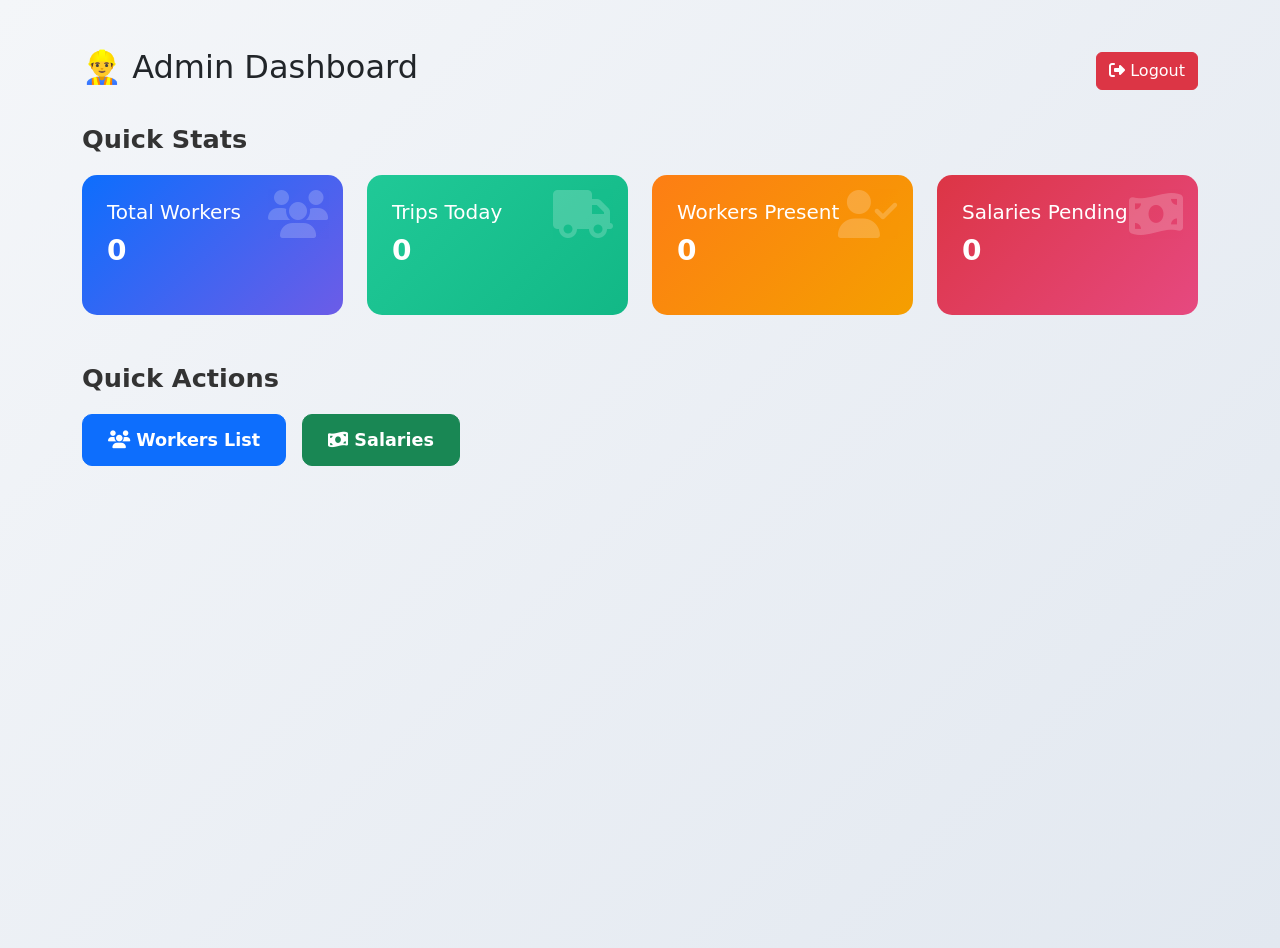
<file: src/main/resources/templates/admin-dashboard.html>
<!DOCTYPE html>
<html xmlns:th="http://www.thymeleaf.org">
<head>
    <title>Admin Dashboard</title>
    <link href="https://cdn.jsdelivr.net/npm/bootstrap@5.3.2/dist/css/bootstrap.min.css" rel="stylesheet">
    <link href="https://cdnjs.cloudflare.com/ajax/libs/font-awesome/6.4.2/css/all.min.css" rel="stylesheet">
    <style>
        body { 
            background: linear-gradient(135deg, #f4f6f9, #e2e8f0);
            min-height: 100vh; 
        }
        .dashboard-header {
            display: flex;
            justify-content: space-between;
            align-items: center;
            margin-bottom: 30px;
        }
        .card-summary {
            border-radius: 15px;
            padding: 25px;
            color: #fff;
            position: relative;
            overflow: hidden;
            min-height: 140px;
            transition: transform 0.3s, box-shadow 0.3s;
        }
        .card-summary:hover {
            transform: translateY(-7px);
            box-shadow: 0 15px 30px rgba(0,0,0,0.2);
        }
        .card-summary h3 { font-weight: 700; margin-top: 10px; }
        .card-summary i {
            position: absolute;
            top: 15px;
            right: 15px;
            font-size: 3rem;
            opacity: 0.2;
        }
        .bg-workers { background: linear-gradient(135deg, #0d6efd, #6c5ce7); }
        .bg-trips { background: linear-gradient(135deg, #20c997, #12b886); }
        .bg-present { background: linear-gradient(135deg, #fd7e14, #f59f00); }
        .bg-salaries { background: linear-gradient(135deg, #dc3545, #e64980); }

        .action-buttons a {
            font-size: 1.1rem;
            font-weight: 600;
            padding: 12px 25px;
            border-radius: 10px;
            transition: transform 0.2s, box-shadow 0.2s;
        }
        .action-buttons a:hover {
            transform: translateY(-3px);
            box-shadow: 0 8px 20px rgba(0,0,0,0.2);
            text-decoration: none;
        }
        .section-title {
            font-weight: 700;
            margin-bottom: 20px;
            font-size: 1.6rem;
            color: #333;
        }
    </style>
</head>
<body class="container mt-5">

<!-- Header -->
<div class="dashboard-header">
    <h2>👷‍♂️ Admin Dashboard</h2>
    <a href="/logout" class="btn btn-danger"><i class="fa fa-sign-out-alt"></i> Logout</a>
</div>

<!-- Dashboard Cards -->
<h4 class="section-title">Quick Stats</h4>
<div class="row g-4">
    <div class="col-sm-6 col-md-3">
        <div class="card-summary bg-workers">
            <i class="fa fa-users"></i>
            <h5>Total Workers</h5>
            <h3 th:text="${totalWorkers}">0</h3>
        </div>
    </div>
    <div class="col-sm-6 col-md-3">
        <div class="card-summary bg-trips">
            <i class="fa fa-truck"></i>
            <h5>Trips Today</h5>
            <h3 th:text="${totalTripsToday}">0</h3>
        </div>
    </div>
    <div class="col-sm-6 col-md-3">
        <div class="card-summary bg-present">
            <i class="fa fa-user-check"></i>
            <h5>Workers Present</h5>
            <h3 th:text="${workersPresentToday}">0</h3>
        </div>
    </div>
    <div class="col-sm-6 col-md-3">
        <div class="card-summary bg-salaries">
            <i class="fa fa-money-bill-wave"></i>
            <h5>Salaries Pending</h5>
            <h3 th:text="${totalSalariesPending}">0</h3>
        </div>
    </div>
</div>

<!-- Quick Action Buttons -->
<h4 class="section-title mt-5">Quick Actions</h4>
<div class="action-buttons d-flex flex-wrap gap-3">
    <a href="/admin/workers" class="btn btn-primary">
        <i class="fa fa-users"></i> Workers List
    </a>
    <a href="/admin/salaries" class="btn btn-success">
        <i class="fa fa-money-bill-wave"></i> Salaries
    </a>
   
</div>

</body>
</html>
</file>
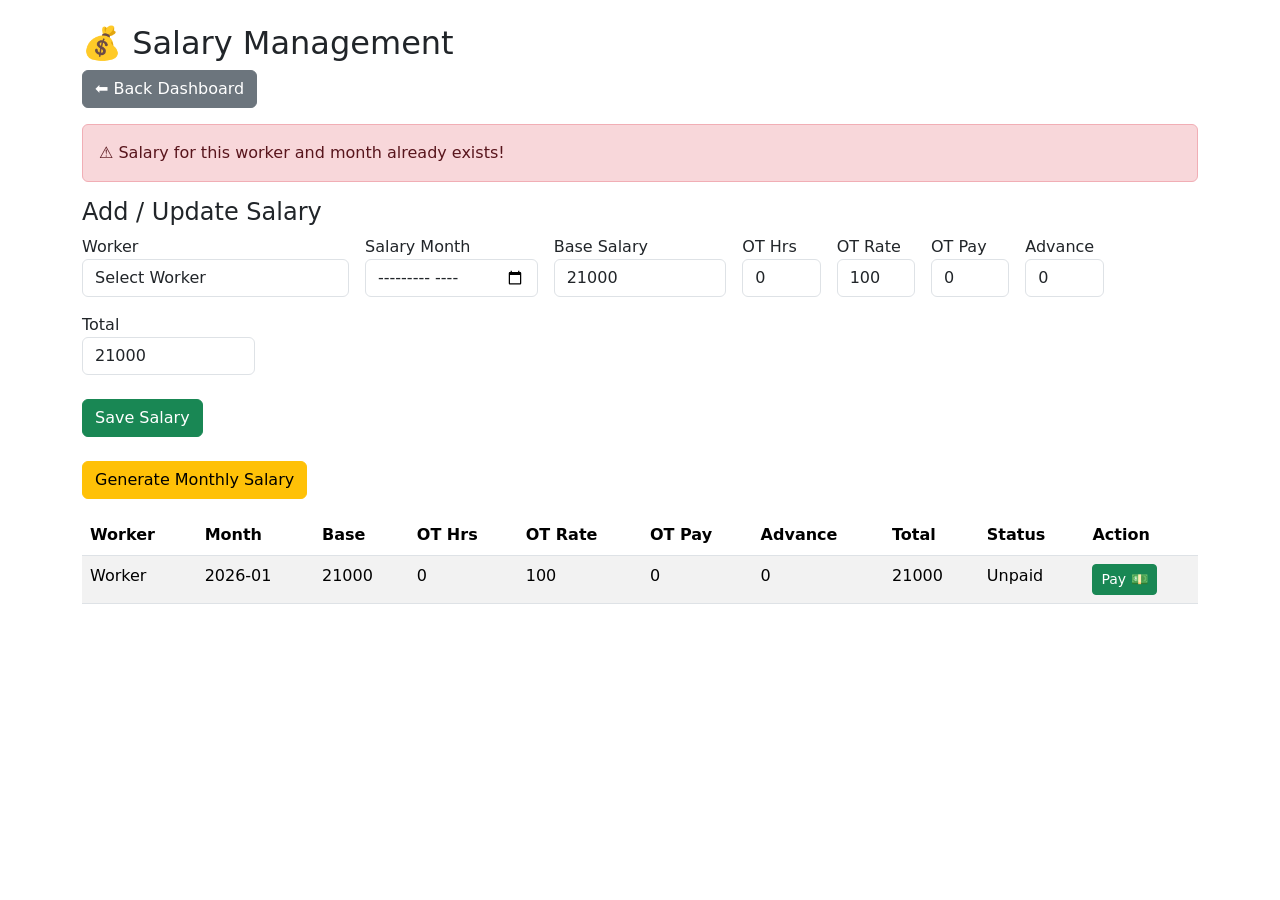
<file: src/main/resources/templates/admin-salaries.html>
<!DOCTYPE html>
<html xmlns:th="http://www.thymeleaf.org">
<head>
    <title>Admin - Salaries</title>
    <link href="https://cdn.jsdelivr.net/npm/bootstrap@5.3.2/dist/css/bootstrap.min.css" rel="stylesheet">
    <script src="https://sdk.cashfree.com/js/v1/cashfree.pg.js"></script>
    
</head>
<body class="container mt-4">

<h2>💰 Salary Management</h2>
<a href="/admin/dashboard" class="btn btn-secondary mb-3">⬅ Back Dashboard</a>

<!-- ================= ERROR MESSAGE ================= -->
<div th:if="${param.error == 'exists'}" class="alert alert-danger">
    ⚠️ Salary for this worker and month already exists!
</div>

<!-- ================= ADD / UPDATE SALARY ================= -->
<h4>Add / Update Salary</h4>
<form th:action="@{/admin/salary/create}" method="post" class="row g-3 mb-4">

    <div class="col-md-3">
        <label>Worker</label>
        <select name="workerId" id="workerSelect" class="form-control" required>
            <option value="" disabled selected>Select Worker</option>
            <option th:each="w : ${workers}"
                    th:value="${w.workerId}"
                    th:text="${w.workerName}">
            </option>
        </select>
    </div>

    <div class="col-md-2">
        <label>Salary Month</label>
        <input type="month" name="salaryMonth" id="salaryMonth" class="form-control" required
               th:value="${currentMonth}" >
    </div>

    <div class="col-md-2">
        <label>Base Salary</label>
        <input type="number" name="baseSalary" id="baseSalary" class="form-control"
               value="21000" readonly>
    </div>

    <div class="col-md-1">
        <label>OT Hrs</label>
        <input type="number" step="0.5" name="overtimeHours" id="otHours" class="form-control" value="0">
    </div>

    <div class="col-md-1">
        <label>OT Rate</label>
        <input type="number" name="overtimeRate" id="otRate" class="form-control" value="100" readonly>
    </div>

    <div class="col-md-1">
        <label>OT Pay</label>
        <input type="number" id="otPay" class="form-control" value="0" readonly>
    </div>

    <div class="col-md-1">
        <label>Advance</label>
        <input type="number" step="0.01" name="advance" id="advance" class="form-control" value="0">
    </div>

    <div class="col-md-2">
        <label>Total</label>
        <input type="number" id="totalAmount" class="form-control" value="21000" readonly>
    </div>

    <div class="col-md-12">
        <button type="submit" class="btn btn-success mt-2">Save Salary</button>
    </div>
</form>

<!-- ================= GENERATE MONTHLY ================= -->
<form th:action="@{/admin/salary/generate-monthly}" method="post" class="mb-3">
    <button class="btn btn-warning">Generate Monthly Salary</button>
</form>

<!-- ================= SALARY TABLE ================= -->
<table class="table table-striped">
    <thead>
    <tr>
        <th>Worker</th>
        <th>Month</th>
        <th>Base</th>
        <th>OT Hrs</th>
        <th>OT Rate</th>
        <th>OT Pay</th>
        <th>Advance</th>
        <th>Total</th>
        <th>Status</th>
        <th>Action</th>
    </tr>
    </thead>
    <tbody>
    <tr th:each="salary : ${allSalaries}">
        <td th:text="${workerNameById[salary.workerId]}">Worker</td>
        <td th:text="${salary.salaryMonth}">2026-01</td>
        <td th:text="${salary.baseSalary}">21000</td>
        <td th:text="${salary.overtimeHours}">0</td>
        <td th:text="${salary.overtimeRate}">100</td>
        <td th:text="${salary.overtimePay}">0</td>
        <td th:text="${salary.advance}">0</td>
        <td th:text="${salary.amount}">21000</td>
        <td th:text="${salary.status}">Unpaid</td>
        <td>
            <form th:if="${salary.status == 'Unpaid'}"
                  th:action="@{'/admin/salary/pay/' + ${salary.salaryId}}"
                  method="post">
                <button class="btn btn-success btn-sm">Pay 💵</button>
            </form>
        </td>
    </tr>
    </tbody>
</table>

<!-- ================= JS ================= -->
<script>
    const workerSelect = document.getElementById("workerSelect");
    const salaryMonthInput = document.getElementById("salaryMonth");
    const otHoursInput = document.getElementById("otHours");
    const otRateInput = document.getElementById("otRate");
    const otPayInput = document.getElementById("otPay");
    const advanceInput = document.getElementById("advance");
    const totalInput = document.getElementById("totalAmount");
    const baseSalaryInput = document.getElementById("baseSalary");

    let currentOtPay = 0;

    function calculateTotal() {
        const baseSalary = parseFloat(baseSalaryInput.value) || 0;
        const advance = parseFloat(advanceInput.value) || 0;
        totalInput.value = baseSalary + currentOtPay - advance;
    }

    // Update OT Pay
    otHoursInput.addEventListener("input", () => {
        const otHours = parseFloat(otHoursInput.value) || 0;
        const otRate = parseFloat(otRateInput.value) || 0;
        currentOtPay = otHours * otRate;
        otPayInput.value = currentOtPay;
        calculateTotal();
    });

    // Update total when Advance changes
    advanceInput.addEventListener("input", calculateTotal);

    // Auto-fill existing salary on worker/month change
    async function fetchSalary(workerId, month) {
        if (!workerId || !month) return;

        // Fetch salary from backend API
        const url = `/admin/salary/fetch?workerId=${workerId}&salaryMonth=${month}`;
        const response = await fetch(url);
        if (response.ok) {
            const data = await response.json();
            otHoursInput.value = data.overtimeHours || 0;
            otRateInput.value = data.overtimeRate || 100;
            otPayInput.value = data.overtimePay || 0;
            currentOtPay = data.overtimePay || 0;
            advanceInput.value = data.advance || 0;
            calculateTotal();
        }
    }

    workerSelect.addEventListener("change", () => {
        fetchSalary(workerSelect.value, salaryMonthInput.value);
    });

    salaryMonthInput.addEventListener("change", () => {
        fetchSalary(workerSelect.value, salaryMonthInput.value);
    });

    // Initial calculation
    calculateTotal();
</script>

</body>
</html>
</file>
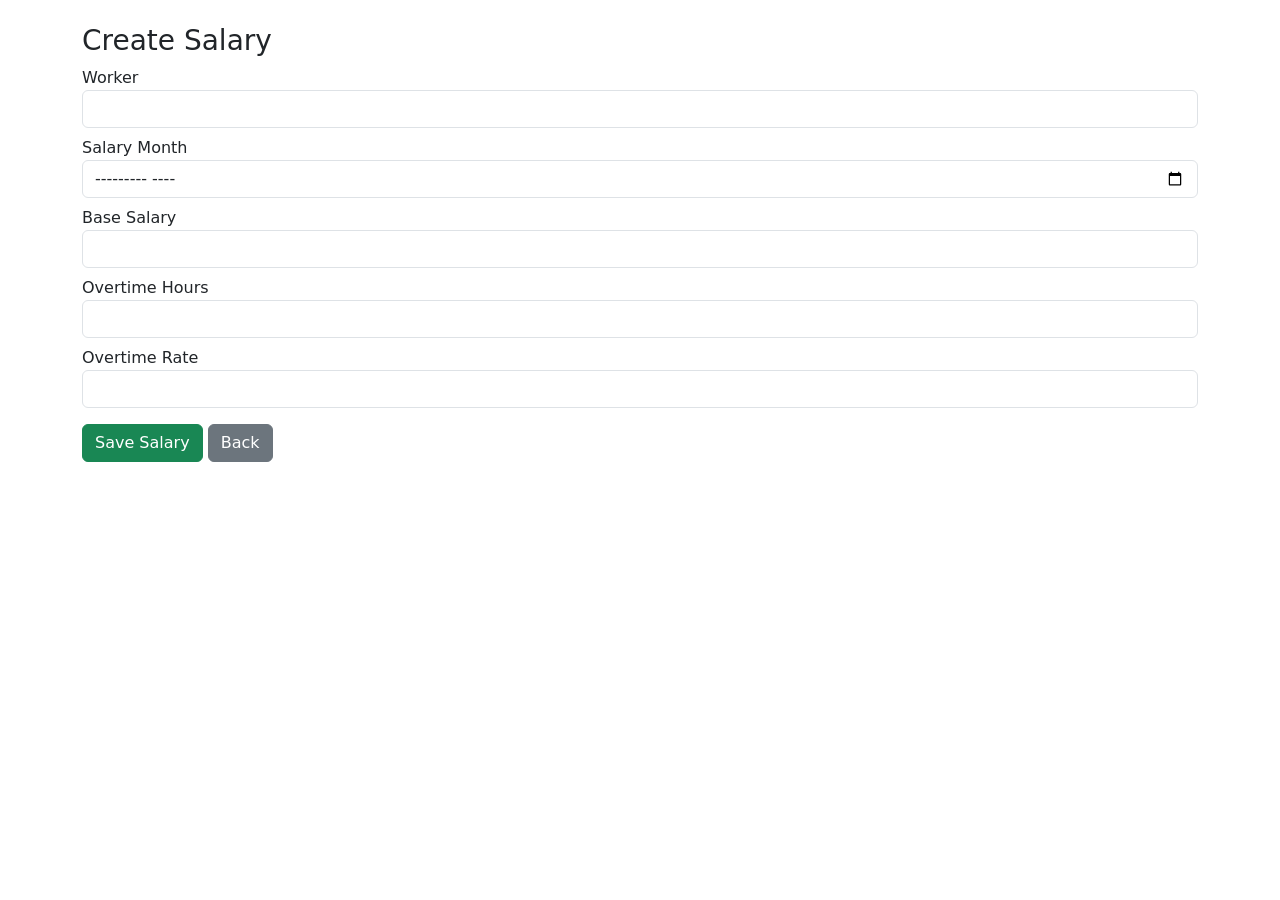
<file: src/main/resources/templates/admin-salary-create.html>
<!DOCTYPE html>
<html xmlns:th="http://www.thymeleaf.org">
<head>
    <title>Create Salary</title>
    <link href="https://cdn.jsdelivr.net/npm/bootstrap@5.3.2/dist/css/bootstrap.min.css" rel="stylesheet">
</head>
<body class="container mt-4">

<h3>Create Salary</h3>

<form th:action="@{/admin/salary/create}" method="post">

    <label>Worker</label>
    <select name="workerId" class="form-control mb-2" required>
        <option th:each="w : ${workers}" th:value="${w.workerId}"
                th:text="${w.workerName}"></option>
    </select>

    <label>Salary Month</label>
    <input type="month" name="salaryMonth" class="form-control mb-2" required>

    <label>Base Salary</label>
    <input type="number" name="baseSalary" class="form-control mb-2" required>

    <label>Overtime Hours</label>
    <input type="number" step="0.5" name="overtimeHours" class="form-control mb-2">

    <label>Overtime Rate</label>
    <input type="number" step="0.5" name="overtimeRate" class="form-control mb-3">

    <button type="submit" class="btn btn-success">Save Salary</button>
    <a href="/admin/salaries" class="btn btn-secondary">Back</a>

</form>

</body>
</html>
</file>
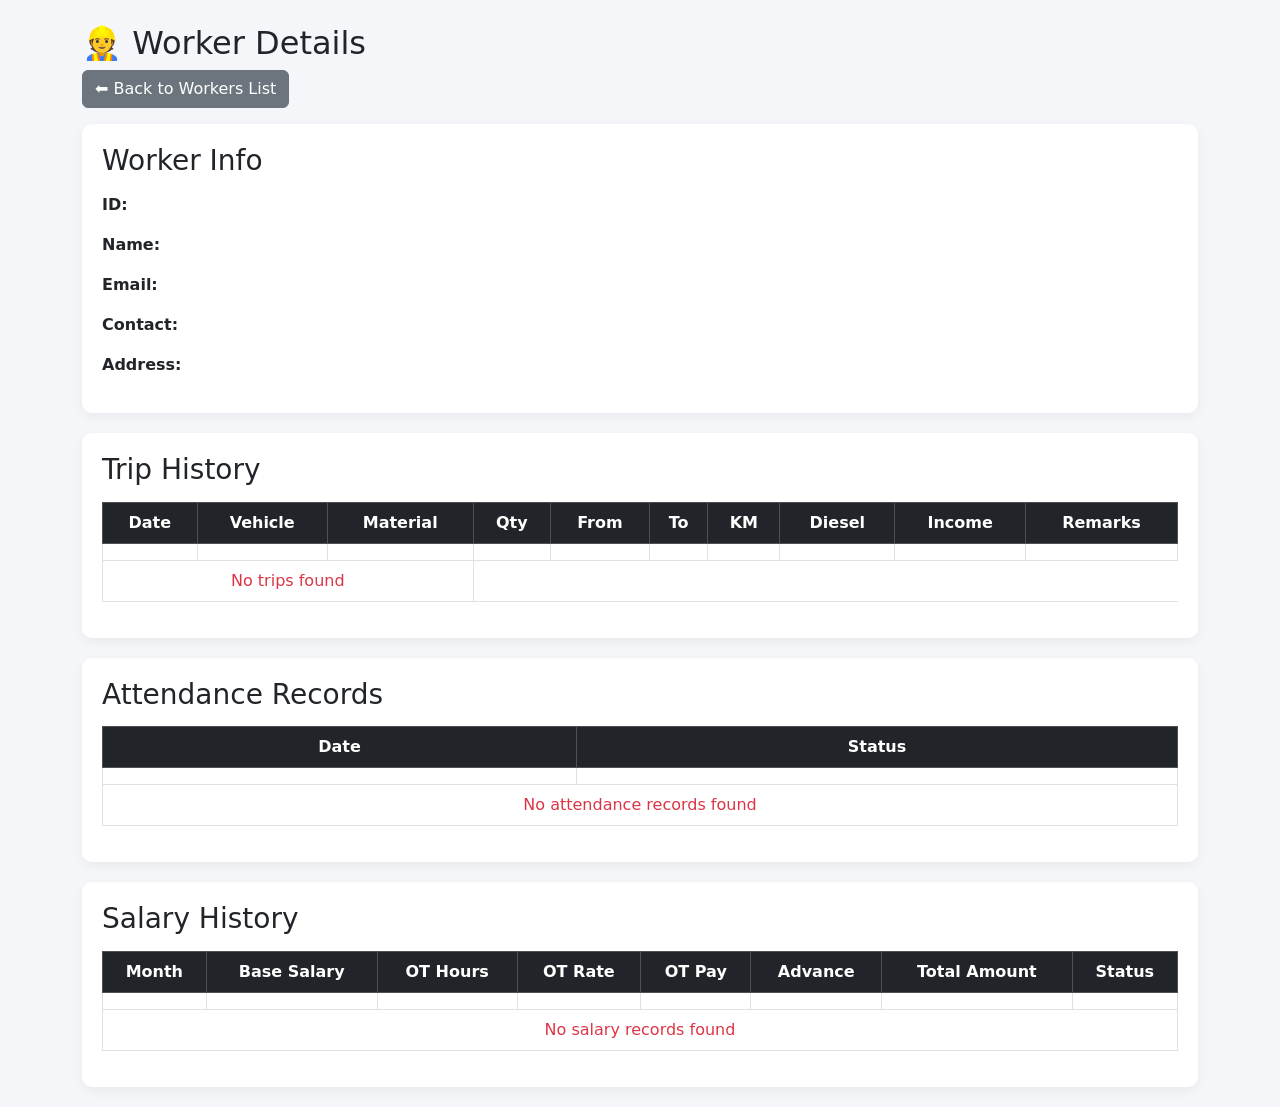
<file: src/main/resources/templates/admin-worker-details.html>
<!DOCTYPE html>
<html xmlns:th="http://www.thymeleaf.org">
<head>
    <title>Worker Details</title>
    <link href="https://cdn.jsdelivr.net/npm/bootstrap@5.3.2/dist/css/bootstrap.min.css" rel="stylesheet">
    <style>
        body { background-color: #f4f6f9; }
        .section { background-color: #fff; padding: 20px; border-radius: 10px; margin-bottom: 20px; box-shadow: 0 4px 12px rgba(0,0,0,0.05); }
        h3 { margin-bottom: 15px; }
        .badge-status { font-size: 0.85rem; padding: 0.4em 0.7em; }
    </style>
</head>
<body class="container mt-4">

<h2>👷 Worker Details</h2>
<a href="/admin/workers" class="btn btn-secondary mb-3">⬅ Back to Workers List</a>

<!-- ================= WORKER INFO ================= -->
<div class="section">
    <h3>Worker Info</h3>
    <p><strong>ID:</strong> <span th:text="${worker.workerId}"></span></p>
    <p><strong>Name:</strong> <span th:text="${worker.workerName}"></span></p>
    <p><strong>Email:</strong> <span th:text="${worker.workerEmail} ?: 'N/A'"></span></p>
    <p><strong>Contact:</strong> <span th:text="${worker.contact} ?: 'N/A'"></span></p>
    <p><strong>Address:</strong> <span th:text="${worker.address} ?: 'N/A'"></span></p>
</div>

<!-- ================= TRIP HISTORY ================= -->
<div class="section">
    <h3>Trip History</h3>
    <div class="table-responsive">
        <table class="table table-bordered text-center">
            <thead class="table-dark">
                <tr>
                    <th>Date</th>
                    <th>Vehicle</th>
                    <th>Material</th>
                    <th>Qty</th>
                    <th>From</th>
                    <th>To</th>
                    <th>KM</th>
                    <th>Diesel</th>
                    <th>Income</th>
                    <th>Remarks</th>
                   
                </tr>
            </thead>
            <tbody>
                <tr th:each="t : ${trips}">
                    <td th:text="${#temporals.format(t.tripDate, 'dd-MM-yyyy')}"></td>
                    <td th:text="${t.vehicleNo}"></td>
            <td th:text="${t.materialType}"></td>
            <td th:text="${t.materialQuantity}"></td>
            <td th:text="${t.fromLocation}"></td>
            <td th:text="${t.toLocation}"></td>
                    <td th:text="${t.distanceKm}"></td>
                    <td th:text="${t.dieselUsed}"></td>
                    <td th:text="${t.tripIncome}"></td>
                    <td th:text="${t.remarks}"></td>
                  
                </tr>
                <tr th:if="${#lists.isEmpty(trips)}">
                    <td colspan="3" class="text-center text-danger">No trips found</td>
                </tr>
            </tbody>
        </table>
    </div>
</div>

<!-- ================= ATTENDANCE RECORDS ================= -->
<div class="section">
    <h3>Attendance Records</h3>
    <div class="table-responsive">
        <table class="table table-bordered text-center">
            <thead class="table-dark">
            
                <tr>
                    <th>Date</th>
                    <th>Status</th>
                </tr>
            </thead>
            <tbody>
                <tr th:each="a : ${attendanceList}">
                    <td th:text="${#temporals.format(a.attendanceDate, 'dd-MM-yyyy')}"></td>
                    <td>
                        <span th:text="${a.status}"
                              th:classappend="${a.status == 'Present'} ? 'badge bg-success badge-status' : 'badge bg-danger badge-status'"></span>
                    </td>
                </tr>
                <tr th:if="${#lists.isEmpty(attendanceList)}">
                    <td colspan="2" class="text-center text-danger">No attendance records found</td>
                </tr>
            </tbody>
        </table>
    </div>
</div>

<!-- ================= SALARY HISTORY ================= -->
<div class="section">
    <h3>Salary History</h3>
    <div class="table-responsive">
        <table class="table table-bordered text-center">
            <thead class="table-dark">
                <tr>
                    <th>Month</th>
                    <th>Base Salary</th>
                    <th>OT Hours</th>
                    <th>OT Rate</th>
                    <th>OT Pay</th>
                    <th>Advance</th>
                    <th>Total Amount</th>
                    <th>Status</th>
                </tr>
            </thead>
            <tbody>
                <tr th:each="s : ${salaryList}">
                    <td th:text="${s.salaryMonth}"></td>
                    <td th:text="${s.baseSalary}"></td>
                    <td th:text="${s.overtimeHours}"></td>
                    <td th:text="${s.overtimeRate}"></td>
                    <td th:text="${s.overtimePay}"></td>
                    <td th:text="${s.advance}"></td>
                    <td th:text="${s.amount}"></td>
                    <td>
                        <span th:text="${s.status}" 
                              th:classappend="${s.status == 'Paid'} ? 'badge bg-success badge-status' : 'badge bg-warning badge-status'"></span>
                    </td>
                </tr>
                <tr th:if="${#lists.isEmpty(salaryList)}">
                    <td colspan="8" class="text-center text-danger">No salary records found</td>
                </tr>
            </tbody>
        </table>
    </div>
</div>

</body>
</html>
</file>
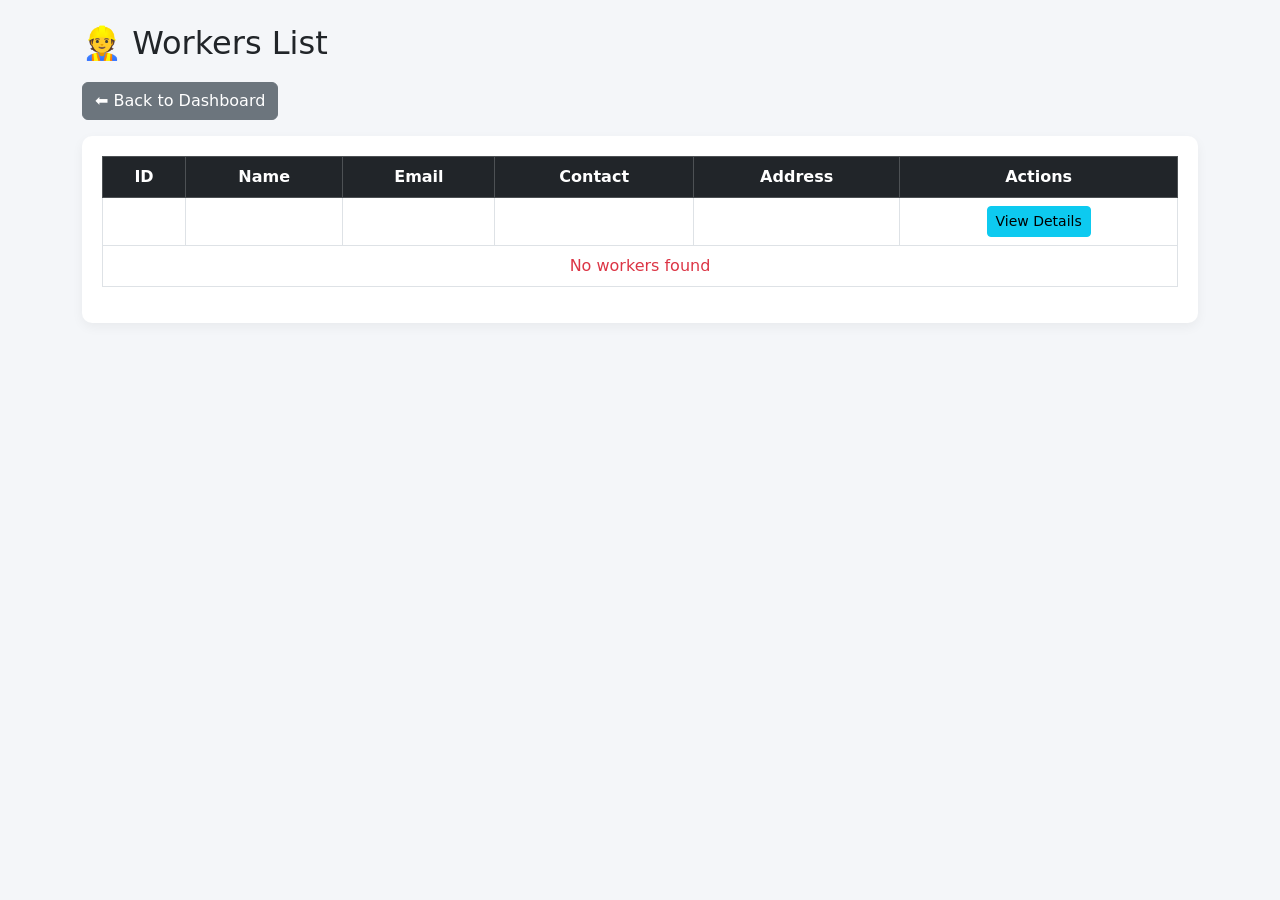
<file: src/main/resources/templates/admin-workers.html>
<!DOCTYPE html>
<html xmlns:th="http://www.thymeleaf.org">
<head>
    <title>Workers List</title>
    <link href="https://cdn.jsdelivr.net/npm/bootstrap@5.3.2/dist/css/bootstrap.min.css" rel="stylesheet">
    <style>
        body { background-color: #f4f6f9; }
        .table-container { background-color: #fff; padding: 20px; border-radius: 10px; box-shadow: 0 4px 12px rgba(0,0,0,0.05); }
        h2 { margin-bottom: 20px; }
    </style>
</head>
<body class="container mt-4">

<h2>👷 Workers List</h2>
<a href="/admin/admin-dashboard" class="btn btn-secondary mb-3">⬅ Back to Dashboard</a>

<div class="table-container">
    <table class="table table-bordered text-center">
        <thead class="table-dark">
            <tr>
                <th>ID</th>
                <th>Name</th>
                <th>Email</th>
                <th>Contact</th>
                <th>Address</th>
                <th>Actions</th>
            </tr>
        </thead>
        <tbody>
            <tr th:each="w : ${workers}">
                <td th:text="${w.workerId}"></td>
                <td th:text="${w.workerName}"></td>
                <td th:text="${w.workerEmail}"></td>
                <td th:text="${w.contact}"></td>
                <td th:text="${w.address}"></td>
                <td>
                    <a th:href="@{'/admin/worker/' + ${w.workerId}}" class="btn btn-info btn-sm">View Details</a>
                </td>
            </tr>
            <tr th:if="${#lists.isEmpty(workers)}">
                <td colspan="6" class="text-center text-danger">No workers found</td>
            </tr>
        </tbody>
    </table>
</div>

</body>
</html>
</file>
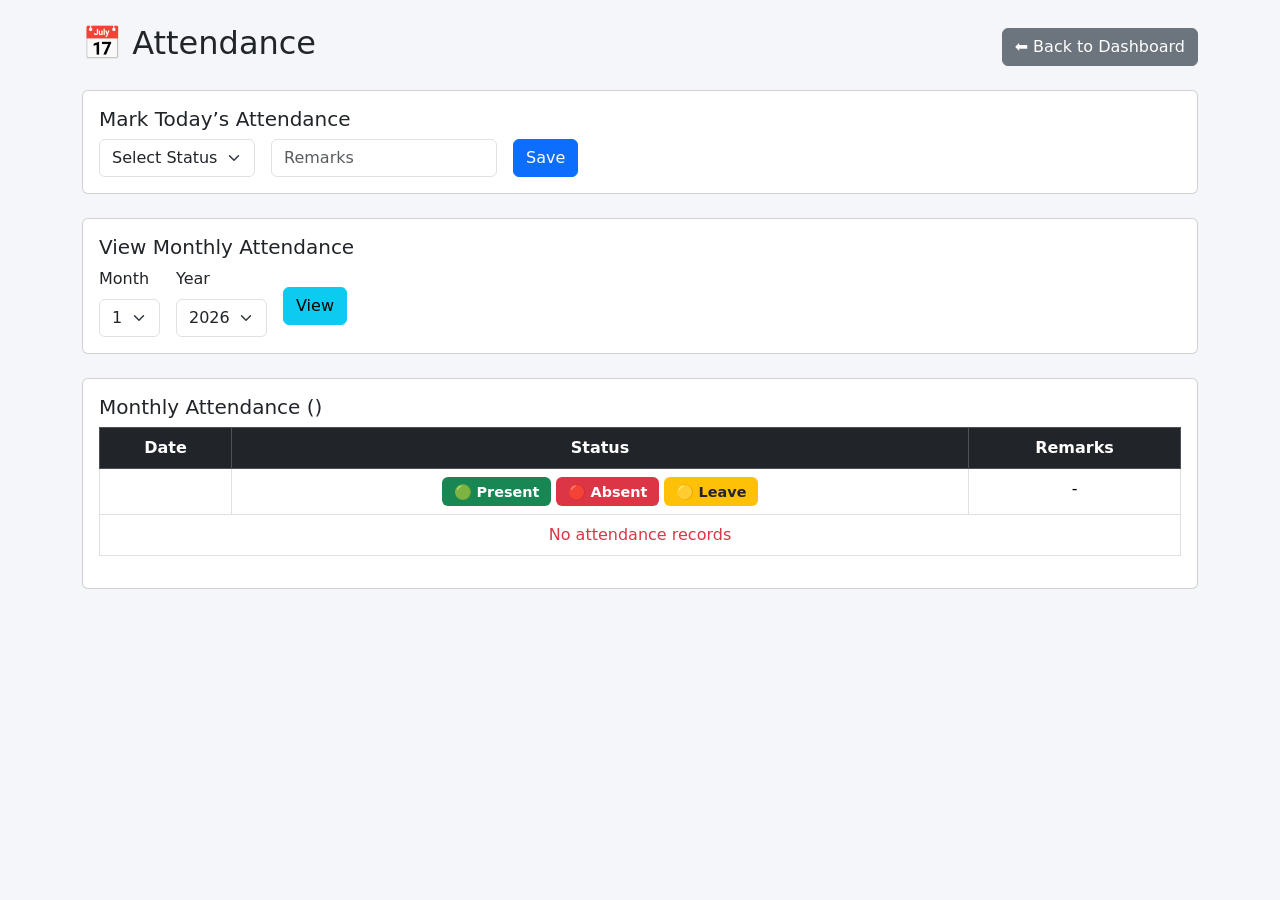
<file: src/main/resources/templates/attendance.html>
<!DOCTYPE html>
<html xmlns:th="http://www.thymeleaf.org">
<head>
    <title>Attendance</title>
    <link href="https://cdn.jsdelivr.net/npm/bootstrap@5.3.2/dist/css/bootstrap.min.css" rel="stylesheet">
    <style>
        body { background-color: #f4f6f9; }
        .badge-status { font-size: 0.9rem; padding: 0.5em 0.8em; }
        .attendance-header { display: flex; justify-content: space-between; align-items: center; margin-bottom: 20px; }
        .attendance-form { margin-bottom: 30px; }
        .month-selector { margin-bottom: 20px; }
    </style>
</head>
<body class="container mt-4">

<div class="attendance-header">
    <h2>📅 Attendance</h2>
    <a href="/worker/dashboard" class="btn btn-secondary">⬅ Back to Dashboard</a>
</div>

<!-- Mark Today’s Attendance -->
<div class="card attendance-form p-3 mb-4">
    <h5>Mark Today’s Attendance</h5>
    <form th:action="@{/worker/attendance/mark}" method="post" class="row g-3 align-items-center">
        <div class="col-auto">
            <select name="status" class="form-select" required>
                <option value="">Select Status</option>
                <option value="Present" th:selected="${todayAttendance != null && todayAttendance.status == 'Present'}">Present</option>
                <option value="Absent" th:selected="${todayAttendance != null && todayAttendance.status == 'Absent'}">Absent</option>
                <option value="Leave" th:selected="${todayAttendance != null && todayAttendance.status == 'Leave'}">Leave</option>
            </select>
        </div>
        <div class="col-auto">
            <input type="text" name="remarks" class="form-control" placeholder="Remarks"
                   th:value="${todayAttendance != null ? todayAttendance.remarks : ''}">
        </div>
        <div class="col-auto">
            <button type="submit" class="btn btn-primary">Save</button>
        </div>
    </form>
</div>

<!-- Month/Year Selector -->
<div class="card month-selector p-3 mb-4">
    <h5>View Monthly Attendance</h5>
    <form method="get" class="row g-3 align-items-center">
        <div class="col-auto">
            <label for="month" class="form-label">Month</label>
            <select name="month" id="month" class="form-select">
                <option th:each="m : ${#numbers.sequence(1,12)}"
                        th:value="${m}" th:text="${m}" th:selected="${m == month}">1</option>
            </select>
        </div>
        <div class="col-auto">
            <label for="year" class="form-label">Year</label>
            <select name="year" id="year" class="form-select">
                <option th:each="y : ${#numbers.sequence(2023, 2050)}"
                        th:value="${y}" th:text="${y}" th:selected="${y == year}">2026</option>
            </select>
        </div>
        <div class="col-auto mt-4">
            <button type="submit" class="btn btn-info">View</button>
        </div>
    </form>
</div>

<!-- Monthly Attendance Table -->
<div class="card p-3">
    <h5>Monthly Attendance (<span th:text="${month} + '/' + ${year}"></span>)</h5>
    <div class="table-responsive">
        <table class="table table-bordered text-center">
            <thead class="table-dark">
                <tr>
                    <th>Date</th>
                    <th>Status</th>
                    <th>Remarks</th>
                </tr>
            </thead>
            <tbody>
                <tr th:each="a : ${monthlyAttendance}">
                    <td th:text="${#temporals.format(a.attendanceDate, 'dd-MM-yyyy')}"></td>
                    <td>
                        <span th:switch="${a.status}">
                            <span th:case="'Present'" class="badge bg-success badge-status">🟢 Present</span>
                            <span th:case="'Absent'" class="badge bg-danger badge-status">🔴 Absent</span>
                            <span th:case="'Leave'" class="badge bg-warning text-dark badge-status">🟡 Leave</span>
                        </span>
                    </td>
                    <td th:text="${a.remarks}">-</td>
                </tr>
                <tr th:if="${#lists.isEmpty(monthlyAttendance)}">
                    <td colspan="3" class="text-center text-danger">No attendance records</td>
                </tr>
            </tbody>
        </table>
    </div>
</div>

</body>
</html>
</file>
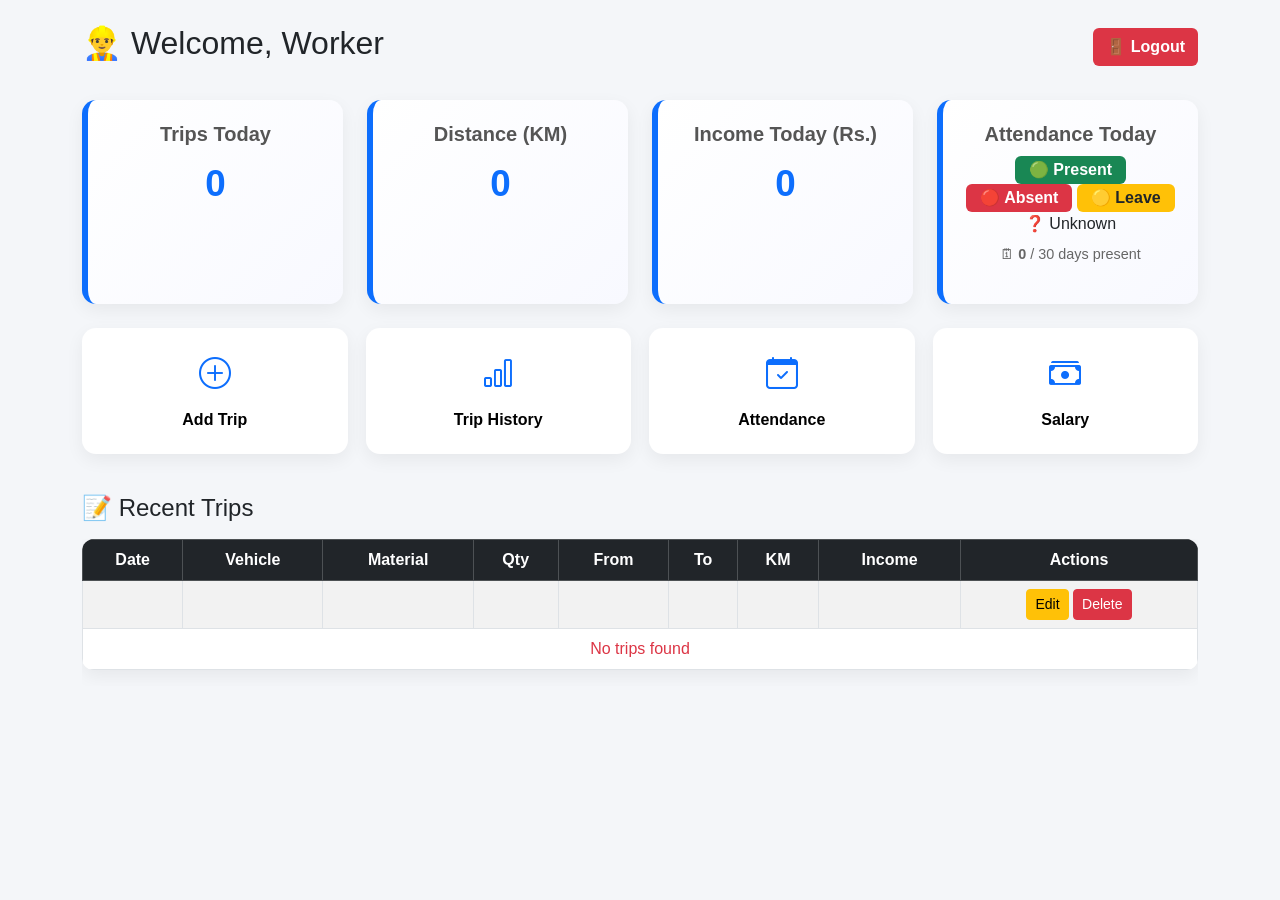
<file: src/main/resources/templates/dashboard.html>
<!DOCTYPE html>
<html xmlns:th="http://www.thymeleaf.org">
<head>
    <title>Worker Dashboard</title>

    <link href="https://cdn.jsdelivr.net/npm/bootstrap@5.3.2/dist/css/bootstrap.min.css" rel="stylesheet">
    <link rel="stylesheet" href="https://cdn.jsdelivr.net/npm/bootstrap-icons@1.11.1/font/bootstrap-icons.css">

    <style>
        body {
            background-color: #f4f6f9;
            font-family: 'Segoe UI', sans-serif;
        }

        /* Header */
        .dashboard-header {
            display: flex;
            justify-content: space-between;
            align-items: center;
            margin-bottom: 30px;
        }

        .btn-logout {
            background-color: #dc3545;
            color: #fff;
            font-weight: 600;
        }

        /* Summary cards */
        .card-summary {
            background: linear-gradient(135deg, #ffffff, #f8f9ff);
            border-left: 6px solid #0d6efd;
            box-shadow: 0 6px 18px rgba(0,0,0,0.06);
            transition: all 0.3s ease;
            border-radius: 14px;
            padding: 22px;
            text-align: center;
            height: 100%;
        }

        .card-summary:hover {
            transform: translateY(-6px);
            box-shadow: 0 14px 28px rgba(0,0,0,0.14);
        }

        .card-summary h5 {
            font-weight: 600;
            color: #555;
            margin-bottom: 10px;
        }

        .value {
            font-size: 2.3rem;
            font-weight: 800;
            color: #0d6efd;
        }

        .card-summary p {
            margin-top: 8px;
            font-size: 0.9rem;
            color: #666;
        }

        /* Quick menu */
        .quick-menu {
            display: grid;
            grid-template-columns: repeat(auto-fit, minmax(170px, 1fr));
            gap: 18px;
            margin-bottom: 40px;
        }

        .quick-menu a {
            background: #ffffff;
            border-radius: 14px;
            padding: 22px;
            text-decoration: none;
            box-shadow: 0 6px 18px rgba(0,0,0,0.06);
            display: flex;
            flex-direction: column;
            align-items: center;
            justify-content: center;
            font-weight: 700;
            color: #000;
            transition: all 0.25s ease;
        }

        .quick-menu a:hover {
            transform: translateY(-6px);
            box-shadow: 0 14px 30px rgba(0,0,0,0.15);
            color: #0d6efd;
        }

        .quick-menu i {
            font-size: 2rem;
            margin-bottom: 10px;
            color: #0d6efd;
        }

        /* Attendance badge */
        .badge-status {
            font-size: 1rem;
            padding: 6px 14px;
        }

        /* Table */
        .recent-trips table {
            background-color: #fff;
            border-radius: 12px;
            overflow: hidden;
            box-shadow: 0 6px 18px rgba(0,0,0,0.06);
        }
    </style>
</head>

<body class="container mt-4">

<!-- Header -->
<div class="dashboard-header">
    <h2>👷‍♂️ Welcome, <span th:text="${workerName}">Worker</span></h2>
    <a href="/logout" class="btn btn-logout">🚪 Logout</a>
</div>

<!-- Summary Cards -->
<div class="row g-4 mb-4">

    <div class="col-sm-6 col-md-3">
        <div class="card-summary">
            <h5>Trips Today</h5>
            <div class="value" th:text="${totalTrips}">0</div>
        </div>
    </div>

    <div class="col-sm-6 col-md-3">
        <div class="card-summary">
            <h5>Distance (KM)</h5>
            <div class="value" th:text="${totalDistance}">0</div>
        </div>
    </div>

    <div class="col-sm-6 col-md-3">
        <div class="card-summary">
            <h5>Income Today (Rs.)</h5>
            <div class="value" th:text="${totalIncome}">0</div>
        </div>
    </div>

    <div class="col-sm-6 col-md-3">
        <div class="card-summary">
            <h5>Attendance Today</h5>
            <div class="mt-2">
                <span th:switch="${attendanceStatus}">
                    <span th:case="'Present'" class="badge bg-success badge-status">🟢 Present</span>
                    <span th:case="'Absent'" class="badge bg-danger badge-status">🔴 Absent</span>
                    <span th:case="'Leave'" class="badge bg-warning text-dark badge-status">🟡 Leave</span>
                    <span th:case="*">❓ Unknown</span>
                </span>
            </div>
            <p>
                🗓 <strong th:text="${monthlyPresentDays}">0</strong> /
                <span th:text="${monthlyTotalDays}">30</span> days present
            </p>
        </div>
    </div>

</div>

<!-- Quick Menu -->
<div class="quick-menu">
    <a href="/worker/trip"><i class="bi bi-plus-circle"></i>Add Trip</a>
    <a href="/worker/triphistory"><i class="bi bi-bar-chart"></i>Trip History</a>
    <a href="/worker/attendance"><i class="bi bi-calendar-check"></i>Attendance</a>
    <a href="/worker/salary"><i class="bi bi-cash-stack"></i>Salary</a>
</div>

<!-- Recent Trips -->
<div class="recent-trips">
    <h4 class="mb-3">📝 Recent Trips</h4>
    <div class="table-responsive">
        <table class="table table-striped table-bordered text-center">
            <thead class="table-dark">
            <tr>
                <th>Date</th>
                <th>Vehicle</th>
                <th>Material</th>
                <th>Qty</th>
                <th>From</th>
                <th>To</th>
                <th>KM</th>
                <th>Income</th>
                <th>Actions</th>
            </tr>
            </thead>
            <tbody>
            <tr th:each="t : ${recentTrips}">
                <td th:text="${#temporals.format(t.tripDate, 'dd-MM-yyyy')}"></td>
                <td th:text="${t.vehicleNo}"></td>
                <td th:text="${t.materialType}"></td>
                <td th:text="${t.materialQuantity}"></td>
                <td th:text="${t.fromLocation}"></td>
                <td th:text="${t.toLocation}"></td>
                <td th:text="${t.distanceKm}"></td>
                <td th:text="${t.tripIncome}"></td>
                <td>
                    <a th:href="@{/worker/trip/edit/{id}(id=${t.tripId})}"
                       class="btn btn-sm btn-warning">Edit</a>
                    <a th:href="@{/worker/trip/delete/{id}(id=${t.tripId})}"
                       class="btn btn-sm btn-danger"
                       onclick="return confirm('Delete this trip?')">Delete</a>
                </td>
            </tr>
            <tr th:if="${#lists.isEmpty(recentTrips)}">
                <td colspan="9" class="text-danger">No trips found</td>
            </tr>
            </tbody>
        </table>
    </div>
</div>

</body>
</html>
</file>
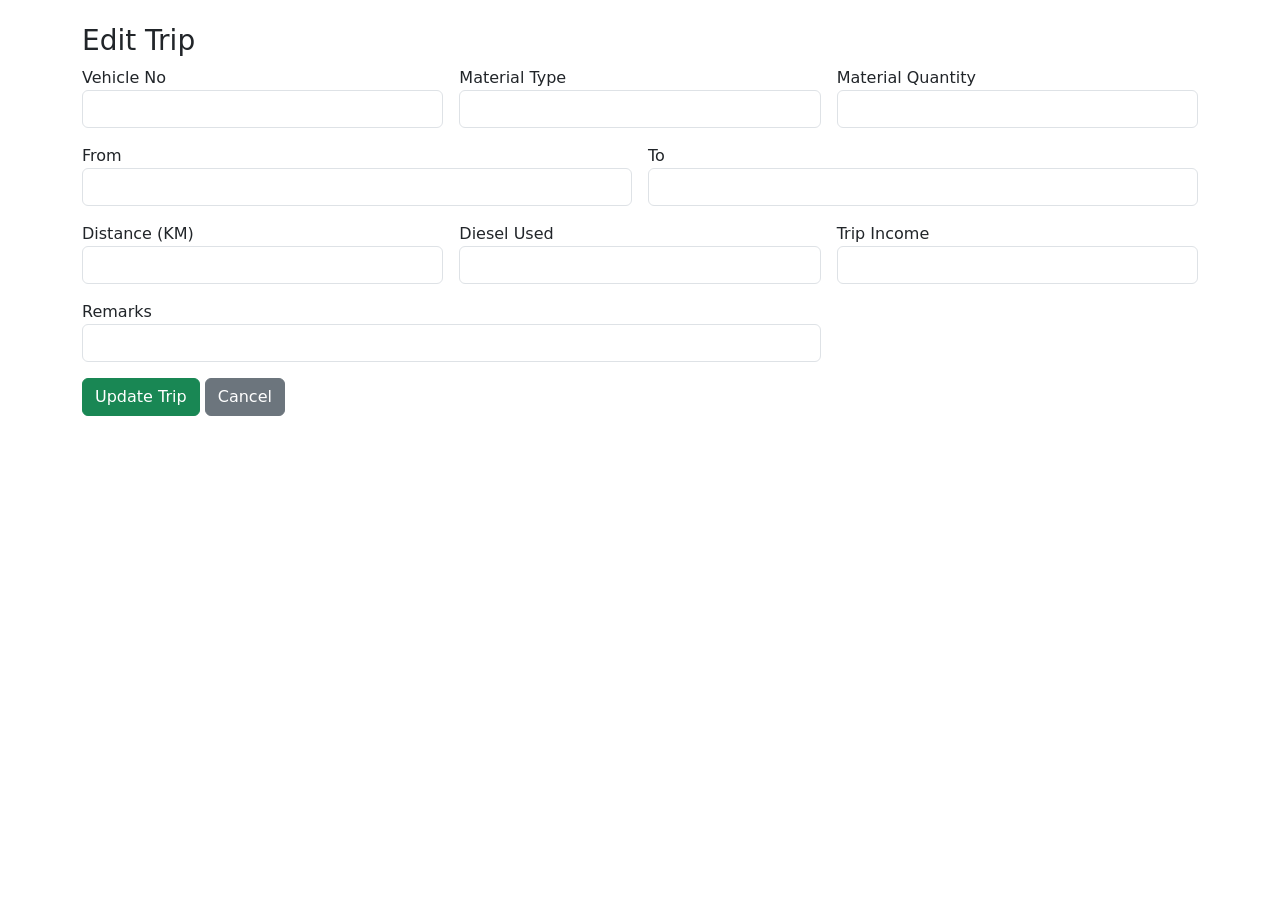
<file: src/main/resources/templates/edit-trip.html>
<!DOCTYPE html>
<html xmlns:th="http://www.thymeleaf.org">
<head>
    <title>Edit Trip</title>
    <link href="https://cdn.jsdelivr.net/npm/bootstrap@5.3.2/dist/css/bootstrap.min.css" rel="stylesheet">
</head>
<body class="container mt-4">

<h3>Edit Trip</h3>

<form th:action="@{/worker/trip/update}" th:object="${trip}" method="post" class="row g-3">
    <input type="hidden" th:field="*{tripId}"/>
    
    <div class="col-md-4">
        <label>Vehicle No</label>
        <input type="text" th:field="*{vehicleNo}" class="form-control" required>
    </div>
    <div class="col-md-4">
        <label>Material Type</label>
        <input type="text" th:field="*{materialType}" class="form-control">
    </div>
    <div class="col-md-4">
        <label>Material Quantity</label>
        <input type="number" step="0.01" th:field="*{materialQuantity}" class="form-control">
    </div>
    <div class="col-md-6">
        <label>From</label>
        <input type="text" th:field="*{fromLocation}" class="form-control">
    </div>
    <div class="col-md-6">
        <label>To</label>
        <input type="text" th:field="*{toLocation}" class="form-control">
    </div>
    <div class="col-md-4">
        <label>Distance (KM)</label>
        <input type="number" step="0.01" th:field="*{distanceKm}" class="form-control">
    </div>
    <div class="col-md-4">
        <label>Diesel Used</label>
        <input type="number" step="0.01" th:field="*{dieselUsed}" class="form-control">
    </div>
    <div class="col-md-4">
        <label>Trip Income</label>
        <input type="number" step="0.01" th:field="*{tripIncome}" class="form-control">
    </div>
    <div class="col-md-8">
        <label>Remarks</label>
        <input type="text" th:field="*{remarks}" class="form-control">
    </div>

    <div class="col-12">
        <button class="btn btn-success">Update Trip</button>
        <a href="/worker/triphistory" class="btn btn-secondary">Cancel</a>
    </div>
</form>

</body>
</html>
</file>
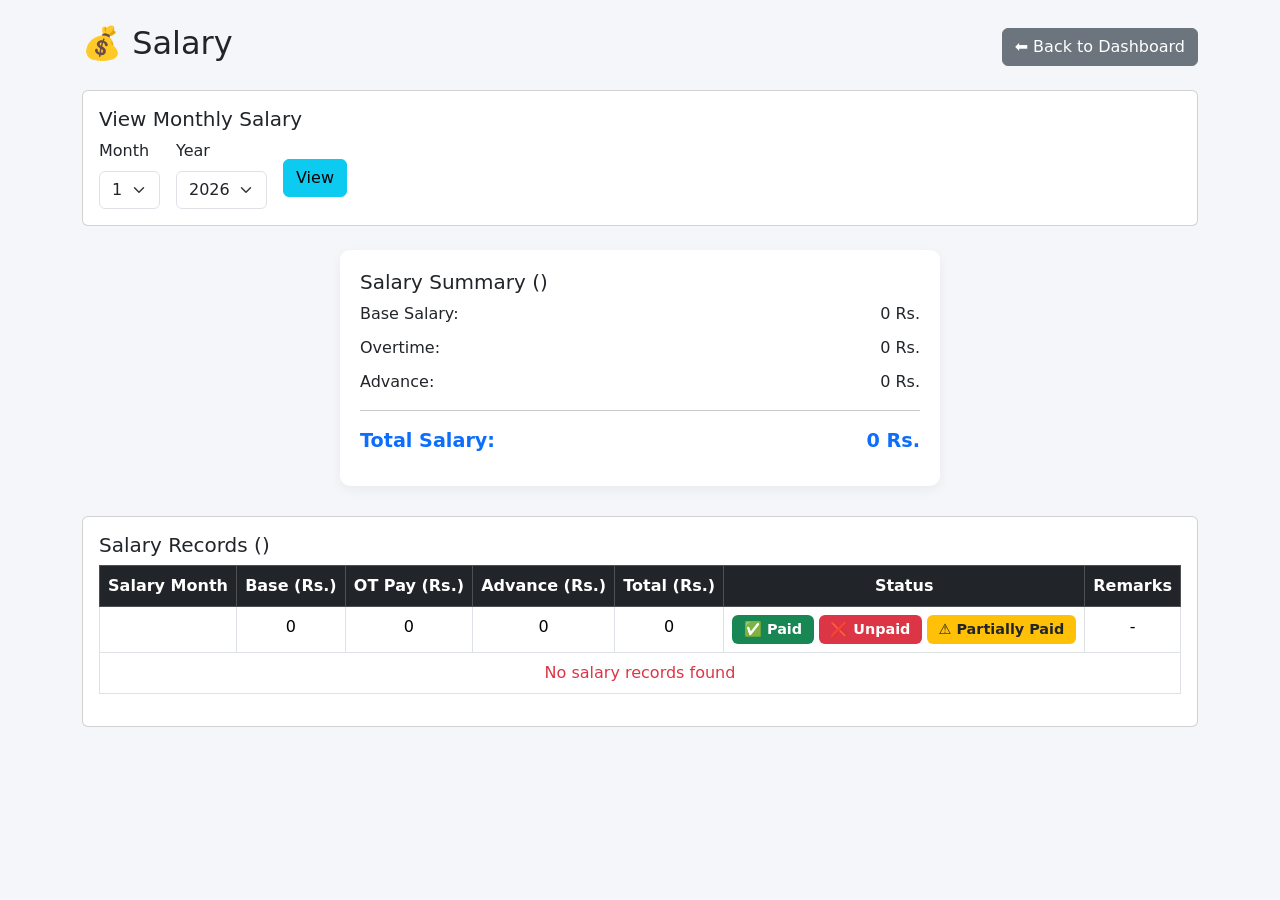
<file: src/main/resources/templates/salary.html>
<!DOCTYPE html>
<html xmlns:th="http://www.thymeleaf.org">
<head>
    <title>Salary</title>
    <link href="https://cdn.jsdelivr.net/npm/bootstrap@5.3.2/dist/css/bootstrap.min.css" rel="stylesheet">
    <style>
        body { background-color: #f4f6f9; }
        .badge-status { font-size: 0.9rem; padding: 0.5em 0.8em; }
        .header { display: flex; justify-content: space-between; align-items: center; margin-bottom: 20px; }
        .month-selector { margin-bottom: 20px; }
        .salary-summary { max-width: 600px; margin: 0 auto 30px auto; padding: 20px; background-color: #fff; border-radius: 10px; box-shadow: 0 4px 12px rgba(0,0,0,0.05); }
        .salary-row { display: flex; justify-content: space-between; margin-bottom: 10px; }
        .total { font-weight: bold; font-size: 1.2rem; color: #0d6efd; }
    </style>
</head>
<body class="container mt-4">

<div class="header">
    <h2>💰 Salary</h2>
    <a href="/worker/dashboard" class="btn btn-secondary">⬅ Back to Dashboard</a>
</div>

<!-- Month/Year Selector -->
<div class="card month-selector p-3 mb-4">
    <h5>View Monthly Salary</h5>
    <form method="get" class="row g-3 align-items-center">
        <div class="col-auto">
            <label for="month" class="form-label">Month</label>
            <select name="month" id="month" class="form-select">
                <option th:each="m : ${#numbers.sequence(1,12)}"
                        th:value="${m}" th:text="${m}" th:selected="${m == month}">1</option>
            </select>
        </div>
        <div class="col-auto">
            <label for="year" class="form-label">Year</label>
            <select name="year" id="year" class="form-select">
                <option th:each="y : ${#numbers.sequence(2023, 2030)}"
                        th:value="${y}" th:text="${y}" th:selected="${y == year}">2026</option>
            </select>
        </div>
        <div class="col-auto mt-4">
            <button type="submit" class="btn btn-info">View</button>
        </div>
    </form>
</div>

<!-- Salary Summary (Base + Overtime + Advance + Total) -->
<div class="salary-summary">
    <h5>Salary Summary (<span th:text="${month} + '/' + ${year}"></span>)</h5>
    <div class="salary-row">
        <span>Base Salary:</span>
        <span th:text="${baseSalary} + ' Rs.'">0 Rs.</span>
    </div>
    <div class="salary-row">
        <span>Overtime:</span>
        <span th:text="${overtimeHours} + ' hrs × ' + ${overtimeRate} + ' = ' + ${overtimePay} + ' Rs.'">0 Rs.</span>
    </div>
    <div class="salary-row">
        <span>Advance:</span>
        <span th:text="${advance != null ? advance : 0} + ' Rs.'">0 Rs.</span>
    </div>
    <hr>
    <div class="salary-row total">
        <span>Total Salary:</span>
        <span th:text="${totalSalary} + ' Rs.'">0 Rs.</span>
    </div>
</div>

<!-- Detailed Salary Table -->
<div class="card p-3">
    <h5>Salary Records (<span th:text="${month} + '/' + ${year}"></span>)</h5>
    <div class="table-responsive">
        <table class="table table-bordered text-center">
            <thead class="table-dark">
                <tr>
                    <th>Salary Month</th>
                    <th>Base (Rs.)</th>
                    <th>OT Pay (Rs.)</th>
                    <th>Advance (Rs.)</th>
                    <th>Total (Rs.)</th>
                    <th>Status</th>
                    <th>Remarks</th>
                </tr>
            </thead>
            <tbody>
                <tr th:each="s : ${monthlySalary}">
                    <td th:text="${#temporals.format(s.salaryMonth, 'MM-yyyy')}"></td>
                    <td th:text="${s.baseSalary}">0</td>
                    <td th:text="${s.overtimePay}">0</td>
                    <td th:text="${s.advance != null ? s.advance : 0}">0</td>
                    <td th:text="${s.baseSalary + s.overtimePay - (s.advance != null ? s.advance : 0)}">0</td>
                    <td>
                        <span th:switch="${s.status}">
                            <span th:case="'Paid'" class="badge bg-success badge-status">✅ Paid</span>
                            <span th:case="'Unpaid'" class="badge bg-danger badge-status">❌ Unpaid</span>
                            <span th:case="'Partially Paid'" class="badge bg-warning text-dark badge-status">⚠ Partially Paid</span>
                        </span>
                    </td>
                    <td th:text="${s.remarks}">-</td>
                </tr>
                <tr th:if="${#lists.isEmpty(monthlySalary)}">
                    <td colspan="7" class="text-center text-danger">No salary records found</td>
                </tr>
            </tbody>
        </table>
    </div>
</div>

</body>
</html>
</file>
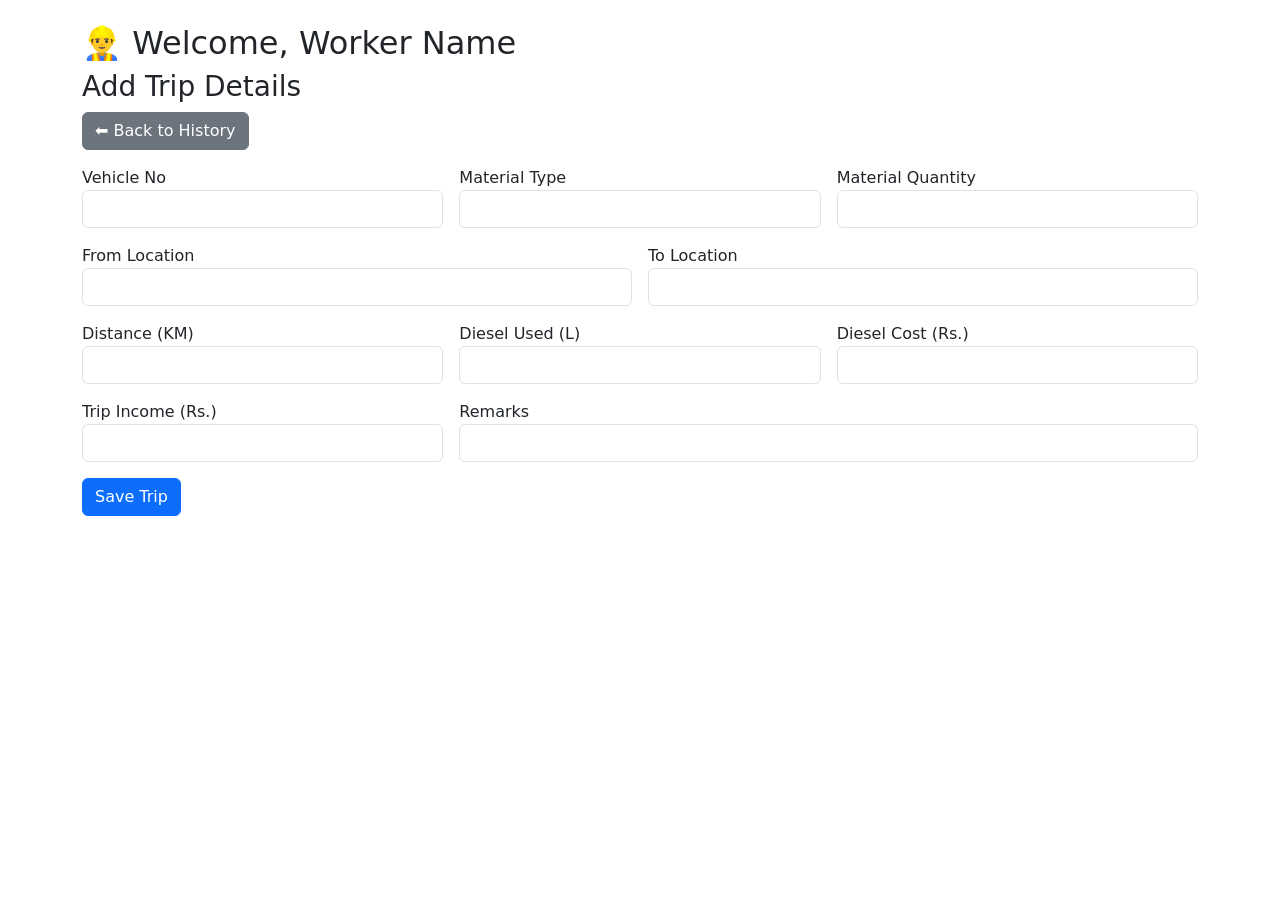
<file: src/main/resources/templates/trip.html>
<!DOCTYPE html>
<html xmlns:th="http://www.thymeleaf.org">
<head>
    <title>Add/Edit Trip</title>
    <link href="https://cdn.jsdelivr.net/npm/bootstrap@5.3.2/dist/css/bootstrap.min.css" rel="stylesheet">
</head>
<body class="container mt-4">

<h2>👷‍♂️ Welcome, <span th:text="${workerName}">Worker Name</span></h2>
<h3 th:text="${trip.tripId != null} ? 'Edit Trip Details' : 'Add Trip Details'">Add Trip Details</h3>

<a th:href="@{/worker/triphistory}" class="btn btn-secondary mb-3">⬅ Back to History</a>

<form th:object="${trip}" method="post"
      th:action="${trip.tripId != null} ? @{/worker/trip/update} : @{/worker/saveTrip}"
      class="row g-3">


    <input type="hidden" th:field="*{tripId}"/>

    <div class="col-md-4">
        <label>Vehicle No</label>
        <input type="text" th:field="*{vehicleNo}" class="form-control" required>
    </div>

    <div class="col-md-4">
        <label>Material Type</label>
        <input type="text" th:field="*{materialType}" class="form-control" required>
    </div>

    <div class="col-md-4">
        <label>Material Quantity</label>
        <input type="number" step="0.01" th:field="*{materialQuantity}" class="form-control" required>
    </div>

    <div class="col-md-6">
        <label>From Location</label>
        <input type="text" th:field="*{fromLocation}" class="form-control" required>
    </div>

    <div class="col-md-6">
        <label>To Location</label>
        <input type="text" th:field="*{toLocation}" class="form-control" required>
    </div>

    <div class="col-md-4">
        <label>Distance (KM)</label>
        <input type="number" step="0.01" th:field="*{distanceKm}" class="form-control" required>
    </div>

    <div class="col-md-4">
        <label>Diesel Used (L)</label>
        <input type="number" step="0.01" th:field="*{dieselUsed}" class="form-control" required>
    </div>

    <div class="col-md-4">
        <label>Diesel Cost (Rs.)</label>
        <input type="number" step="0.01" th:field="*{dieselCost}" class="form-control" required>
    </div>

    <div class="col-md-4">
        <label>Trip Income (Rs.)</label>
        <input type="number" step="0.01" th:field="*{tripIncome}" class="form-control" required>
    </div>

    <div class="col-md-8">
        <label>Remarks</label>
        <input type="text" th:field="*{remarks}" class="form-control">
    </div>

    <div class="col-12">
        <button type="submit" class="btn btn-primary"
                th:text="${trip.tripId != null} ? 'Update Trip' : 'Save Trip'">Save Trip</button>
    </div>

</form>

</body>
</html>
</file>
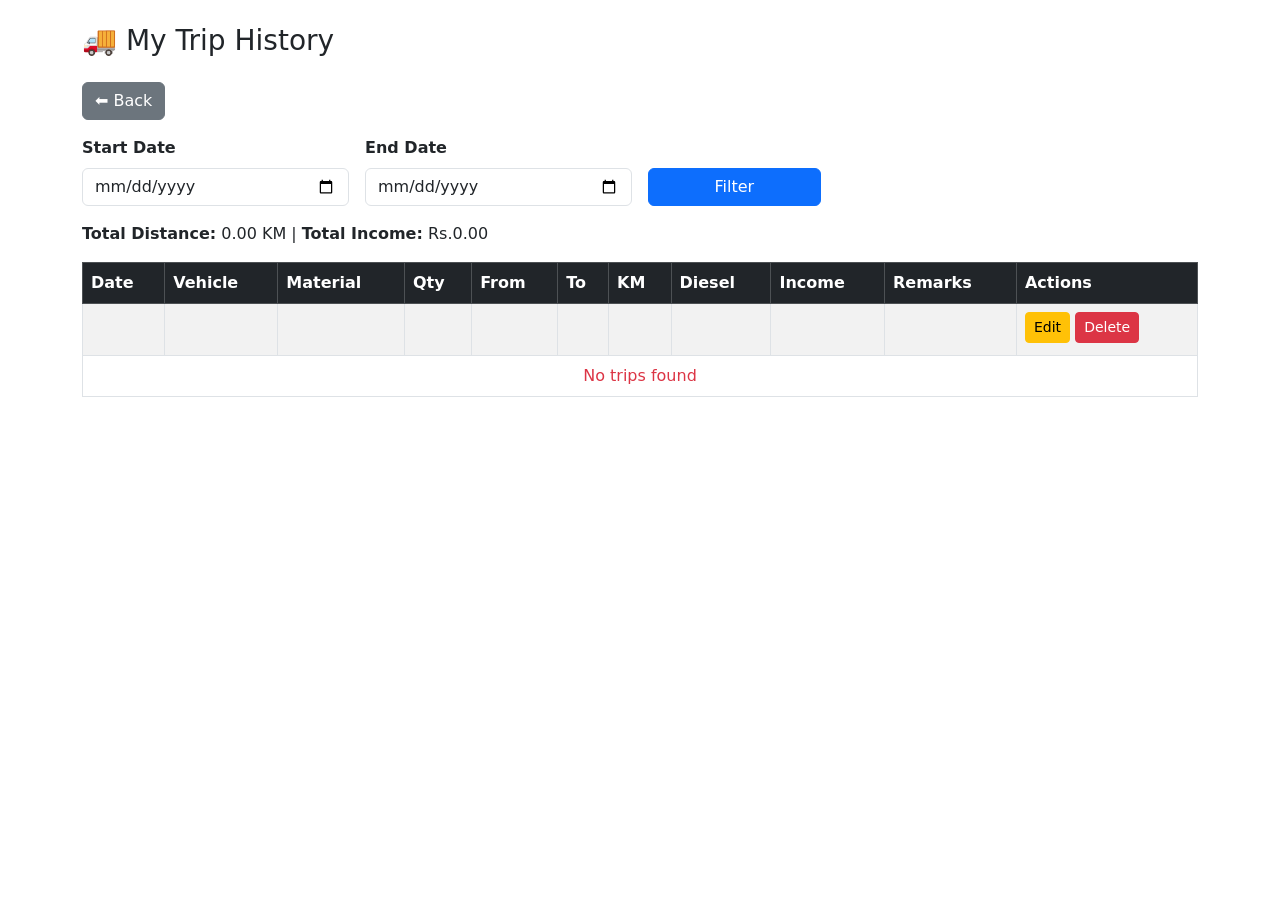
<file: src/main/resources/templates/triphistory.html>
<!DOCTYPE html>
<html xmlns:th="http://www.thymeleaf.org">
<head>
    <meta charset="UTF-8">
    <title>Trip History</title>
    <link href="https://cdn.jsdelivr.net/npm/bootstrap@5.3.2/dist/css/bootstrap.min.css" rel="stylesheet">
</head>
<body class="container mt-4">

<h3 class="mb-4">🚚 My Trip History</h3>

<!-- Back to Worker Dashboard -->
<a th:href="@{/worker/dashboard}" class="btn btn-secondary mb-3">⬅ Back</a>

<!-- Filter Trips by Date -->
<form method="get" class="row g-3 mb-3 align-items-end">
    <div class="col-md-3">
        <label for="startDate" class="form-label"><strong>Start Date</strong></label>
        <input type="date" id="startDate" name="startDate" th:value="${startDate}" class="form-control">
    </div>
    <div class="col-md-3">
        <label for="endDate" class="form-label"><strong>End Date</strong></label>
        <input type="date" id="endDate" name="endDate" th:value="${endDate}" class="form-control">
    </div>
    <div class="col-md-2">
        <button class="btn btn-primary w-100">Filter</button>
    </div>
</form>


<!-- Total Summary -->
<div class="mb-3">
    <strong>Total Distance:</strong> <span th:text="${#numbers.formatDecimal(totalDistance, 1, 2)}">0.00</span> KM |
    <strong>Total Income:</strong> Rs.<span th:text="${#numbers.formatDecimal(totalIncome, 1, 2)}">0.00</span>
</div>

<!-- Trip Table -->
<table class="table table-bordered table-striped">
    <thead class="table-dark">
        <tr>
            <th>Date</th>
            <th>Vehicle</th>
            <th>Material</th>
            <th>Qty</th>
            <th>From</th>
            <th>To</th>
            <th>KM</th>
            <th>Diesel</th>
            <th>Income</th>
            <th>Remarks</th>
            <th>Actions</th>
        </tr>
    </thead>
    <tbody>
        <!-- Trip Rows -->
        <tr th:each="t : ${trips}">
            <td th:text="${#temporals.format(t.tripDate, 'dd-MM-yyyy')}"></td>
            <td th:text="${t.vehicleNo}"></td>
            <td th:text="${t.materialType}"></td>
            <td th:text="${t.materialQuantity}"></td>
            <td th:text="${t.fromLocation}"></td>
            <td th:text="${t.toLocation}"></td>
            <td th:text="${#numbers.formatDecimal(t.distanceKm, 1, 2)}"></td>
            <td th:text="${#numbers.formatDecimal(t.dieselUsed, 1, 2)}"></td>
            <td th:text="${#numbers.formatDecimal(t.tripIncome, 1, 2)}"></td>
            <td th:text="${t.remarks}"></td>
            <td>
                <a th:href="@{/worker/trip/edit/{id}(id=${t.tripId})}" class="btn btn-sm btn-warning mb-1">Edit</a>
                <a th:href="@{/worker/trip/delete/{id}(id=${t.tripId})}" class="btn btn-sm btn-danger mb-1"
                   onclick="return confirm('Are you sure you want to delete this trip?')">Delete</a>
            </td>
        </tr>

        <!-- No Trips Found -->
        <tr th:if="${#lists.isEmpty(trips)}">
            <td colspan="11" class="text-center text-danger">
                No trips found
            </td>
        </tr>
    </tbody>
</table>

</body>
</html>
</file>
